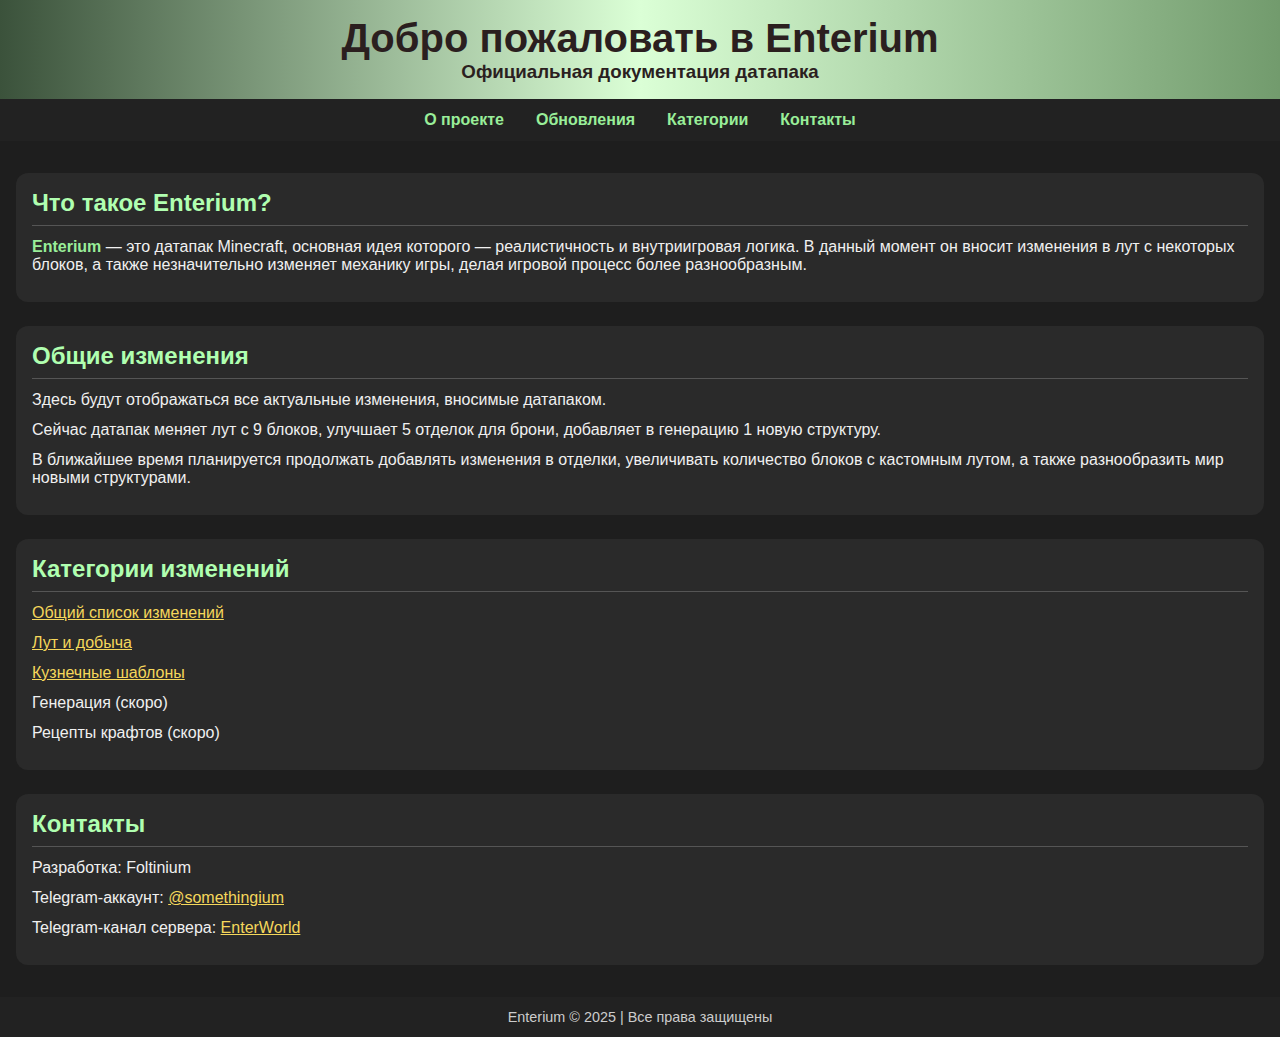
<file: index.html>
<!DOCTYPE html>
<html lang="ru">

<head>
    <meta charset="UTF-8">
    <meta name="viewport" content="width=device-width; initial-scale=1">
    <meta name="description" content="Официальная документация датапака Enterium">
    <link rel="stylesheet" href="main.css">
    <link rel="icon" href="favicon.png" type="image/png">
    <title>Enterium</title>
</head>

<body>
    <header>
        <h1>Добро пожаловать в Enterium</h1>
        <h3>Официальная документация датапака</h3>
    </header>

    <nav>
        <ul>
            <li><a href="#about">О проекте</a></li>
            <li><a href="#changelog">Обновления</a></li>
            <li><a href="#categories">Категории</a></li>
            <li><a href="#contacts">Контакты</a></li>
        </ul>
    </nav>

    <main>
        <section id="about">
            <h2>Что такое Enterium?</h2>
            <p>
                <strong>Enterium</strong> — это датапак Minecraft, основная идея которого — реалистичность и
                внутриигровая логика.
                В данный момент он вносит изменения в лут с некоторых блоков, а также незначительно изменяет
                механику игры, делая игровой процесс более разнообразным.
            </p>
        </section>

        <section id="changelog">
            <h2>Общие изменения</h2>
            <p>Здесь будут отображаться все актуальные изменения, вносимые датапаком.</p>
            <p>Сейчас датапак меняет лут с 9 блоков, улучшает 5 отделок для брони, добавляет в генерацию 1 новую
                структуру.</p>
            <p>В ближайшее время планируется продолжать добавлять изменения в отделки, увеличивать количество блоков
                с кастомным лутом, а также разнообразить мир новыми структурами.</p>
        </section>

        <section id="categories">
            <h2>Категории изменений</h2>
            <ul>
                <li><a href="changelog/changelog.html">Общий список изменений</a></li>
                <li><a href="loot_table/loot.html">Лут и добыча</a></li>
                <li><a href="trims/trims.html">Кузнечные шаблоны</a></li>
                <li>Генерация (скоро)</li>
                <li>Рецепты крафтов (скоро)</li>
            </ul>
        </section>

        <section id="contacts">
            <h2>Контакты</h2>
            <ul>
                <li>Разработка: Foltinium</li>
                <li>Telegram-аккаунт: <a href="https://t.me/somethingium" target="_blank"
                        rel="noopener noreferrer">@somethingium</a></li>
                <li>Telegram-канал сервера: <a href="https://t.me/EnterWorldProject" target="_blank"
                        rel="noopener noreferrer">EnterWorld</a></li>
            </ul>
        </section>
    </main>

    <footer>
        <p>Enterium © 2025 | Все права защищены</p>
    </footer>
</body>

</html>
</file>
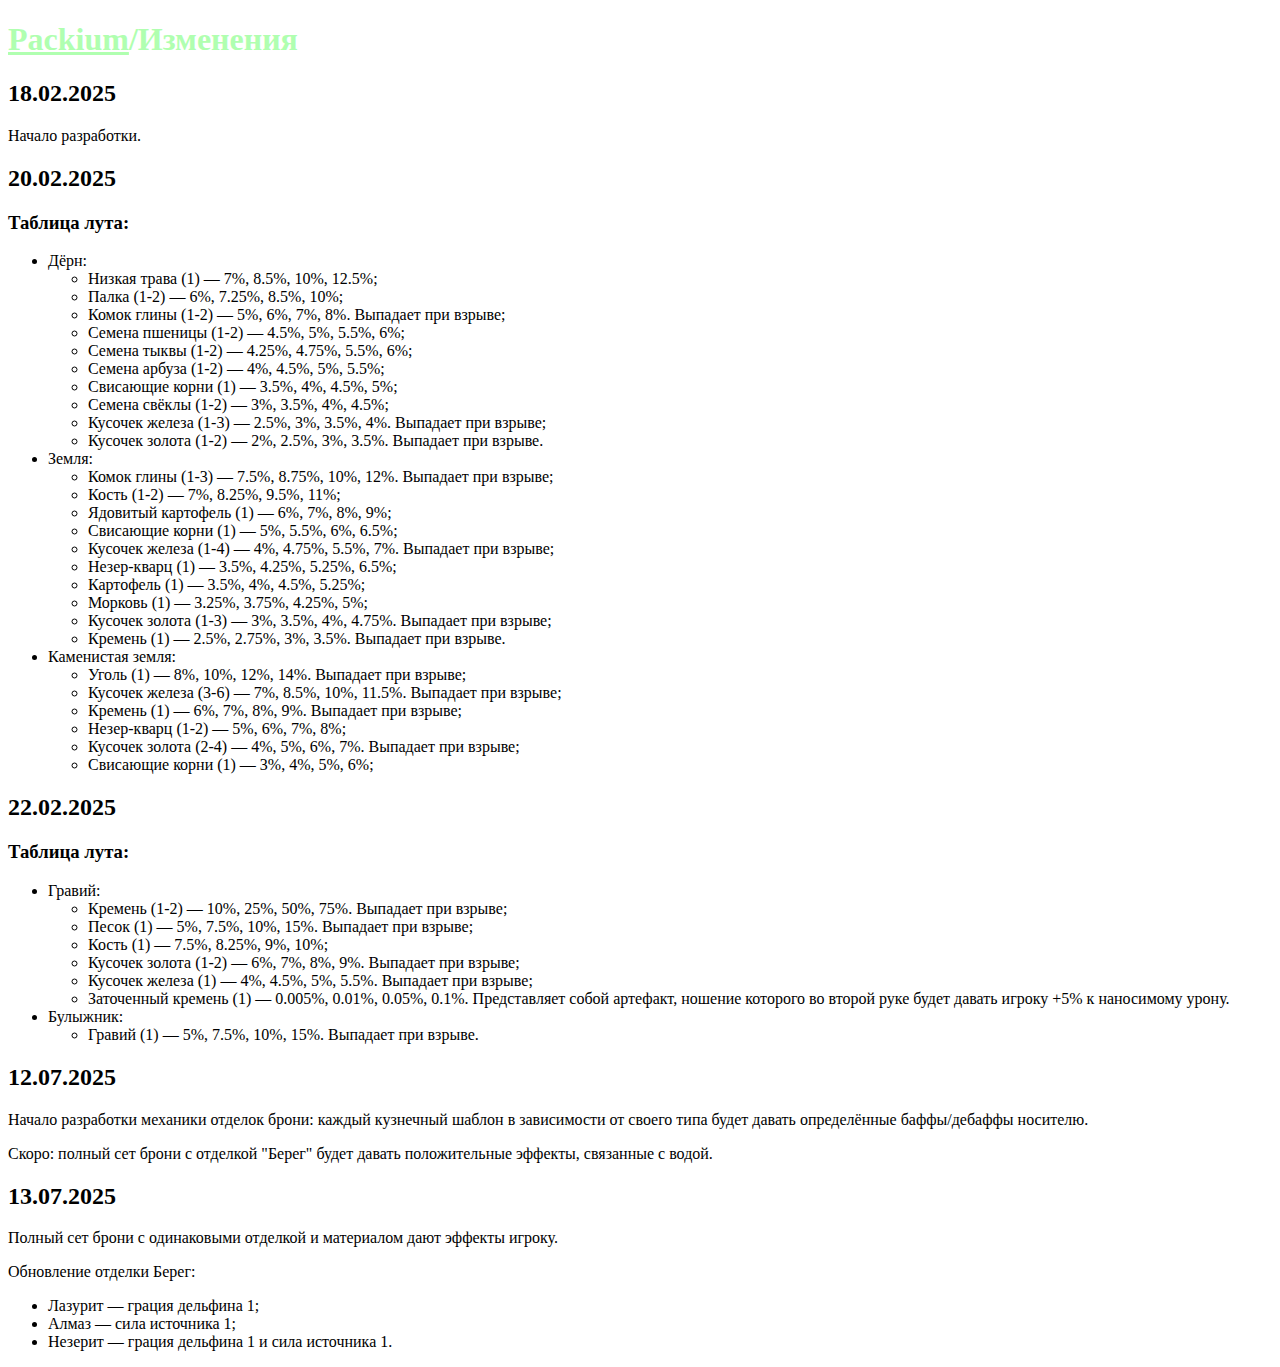
<file: changelog/index.html>
<!DOCTYPE html>
<html lang="ru">

<head>
    <meta charset="UTF-8">
    <link rel="stylesheet" href="style.css">
    <meta name="viewport" content="width=device-width; initial-scale=1">
    <title>Packium</title>
</head>

<body>
    <header>
        <h1><a href="../index.html">Packium</a>/<span id="logo">Изменения</span></h1>
    </header>
    <main>
        <!-- <div id="side" class="container">
            <div class="container">Test1</div>
            <div class="container">Test2</div>
        </div> -->
        <div id="main" class="container">
            <div class="container">
                <h2 class="date">18.02.2025</h2>
                <p>Начало разработки.</p>
            </div>
            <div class="container">
                <h2 class="date">20.02.2025</h2>
                <div class="data">
                    <h3>Таблица лута:</h3>
                    <ul>
                        <li class="obj">Дёрн:</li>
                        <ul>
                            <li>Низкая трава (1) — 7%, 8.5%, 10%, 12.5%;</li>
                            <li>Палка (1-2) — 6%, 7.25%, 8.5%, 10%;</li>
                            <li>Комок глины (1-2) — 5%, 6%, 7%, 8%. Выпадает при взрыве;</li>
                            <li>Семена пшеницы (1-2) — 4.5%, 5%, 5.5%, 6%;</li>
                            <li>Семена тыквы (1-2) — 4.25%, 4.75%, 5.5%, 6%;</li>
                            <li>Семена арбуза (1-2) — 4%, 4.5%, 5%, 5.5%;</li>
                            <li>Свисающие корни (1) — 3.5%, 4%, 4.5%, 5%;</li>
                            <li>Семена свёклы (1-2) — 3%, 3.5%, 4%, 4.5%;</li>
                            <li>Кусочек железа (1-3) — 2.5%, 3%, 3.5%, 4%. Выпадает при взрыве;</li>
                            <li>Кусочек золота (1-2) — 2%, 2.5%, 3%, 3.5%. Выпадает при взрыве.</li>
                        </ul>
                        <li class="obj">Земля:</li>
                        <ul>
                            <li>Комок глины (1-3) — 7.5%, 8.75%, 10%, 12%. Выпадает при взрыве;</li>
                            <li>Кость (1-2) — 7%, 8.25%, 9.5%, 11%;</li>
                            <li>Ядовитый картофель (1) — 6%, 7%, 8%, 9%;</li>
                            <li>Свисающие корни (1) — 5%, 5.5%, 6%, 6.5%;</li>
                            <li>Кусочек железа (1-4) — 4%, 4.75%, 5.5%, 7%. Выпадает при взрыве;</li>
                            <li>Незер-кварц (1) — 3.5%, 4.25%, 5.25%, 6.5%;</li>
                            <li>Картофель (1) — 3.5%, 4%, 4.5%, 5.25%;</li>
                            <li>Морковь (1) — 3.25%, 3.75%, 4.25%, 5%;</li>
                            <li>Кусочек золота (1-3) — 3%, 3.5%, 4%, 4.75%. Выпадает при взрыве;</li>
                            <li>Кремень (1) — 2.5%, 2.75%, 3%, 3.5%. Выпадает при взрыве.</li>
                        </ul>
                        <li class="obj">Каменистая земля:</li>
                        <ul>
                            <li>Уголь (1) — 8%, 10%, 12%, 14%. Выпадает при взрыве;</li>
                            <li>Кусочек железа (3-6) — 7%, 8.5%, 10%, 11.5%. Выпадает при взрыве;</li>
                            <li>Кремень (1) — 6%, 7%, 8%, 9%. Выпадает при взрыве;</li>
                            <li>Незер-кварц (1-2) — 5%, 6%, 7%, 8%;</li>
                            <li>Кусочек золота (2-4) — 4%, 5%, 6%, 7%. Выпадает при взрыве;</li>
                            <li>Свисающие корни (1) — 3%, 4%, 5%, 6%;</li>
                        </ul>
                    </ul>
                </div>
            </div>
            <div class="container">
                <h2 class="date">22.02.2025</h2>
                <div class="data">
                    <h3>Таблица лута:</h3>
                    <ul>
                        <li class="obj">Гравий:</li>
                        <ul>
                            <li>Кремень (1-2) — 10%, 25%, 50%, 75%. Выпадает при взрыве;</li>
                            <li>Песок (1) — 5%, 7.5%, 10%, 15%. Выпадает при взрыве;</li>
                            <li>Кость (1) — 7.5%, 8.25%, 9%, 10%;</li>
                            <li>Кусочек золота (1-2) — 6%, 7%, 8%, 9%. Выпадает при взрыве;</li>
                            <li>Кусочек железа (1) — 4%, 4.5%, 5%, 5.5%. Выпадает при взрыве;</li>
                            <li>Заточенный кремень (1) — 0.005%, 0.01%, 0.05%, 0.1%. Представляет собой артефакт,
                                ношение которого во второй руке будет давать игроку +5% к наносимому урону.</li>
                        </ul>
                        <li class="obj">Булыжник:</li>
                        <ul>
                            <li>Гравий (1) — 5%, 7.5%, 10%, 15%. Выпадает при взрыве.</li>
                        </ul>
                    </ul>
                </div>
            </div>
            <div class="container">
                <h2 class="date">12.07.2025</h2>
                <div class="data">
                    <p>Начало разработки механики отделок брони: каждый кузнечный шаблон в зависимости от своего типа
                        будет
                        давать определённые баффы/дебаффы носителю.</p>
                    <p>Скоро: полный сет брони с отделкой "Берег" будет давать положительные эффекты, связанные с водой.
                    </p>
                </div>
            </div>
            <div class="container">
                <h2 class="date">13.07.2025</h2>
                <div class="data">
                    <p>Полный сет брони с одинаковыми отделкой и материалом дают эффекты игроку.</p>
                    <p>Обновление отделки <span class="trim">Берег</span>:</p>
                    <ul>
                        <li><span class="lapis">Лазурит</span> — грация дельфина 1;</li>
                        <li><span class="diamond">Алмаз</span> — сила источника 1;</li>
                        <li><span class="netherite">Незерит</span> — грация дельфина 1 и сила источника 1.</li>
                    </ul>
                </div>
            </div>
        </div>
    </main>
</body>

</html>
</file>
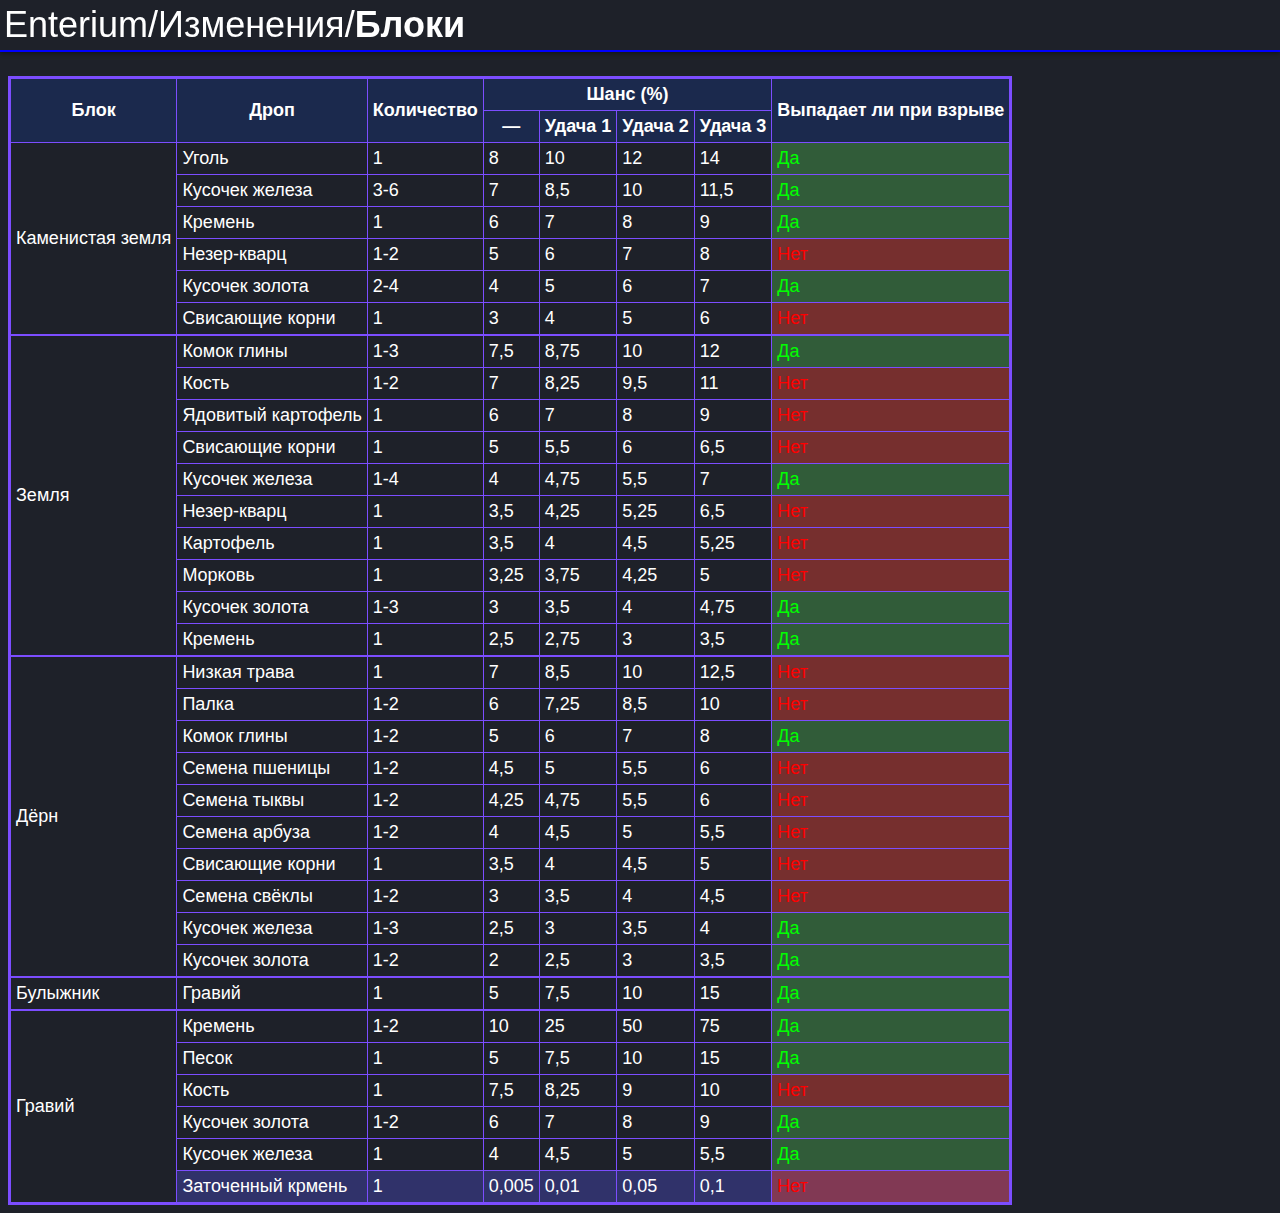
<file: changelog/loot_table/blocks/index.html>
<!DOCTYPE html>
<html lang="ru">

<head>
    <meta charset="UTF-8">
    <link rel="stylesheet" href="style.css">
    <script src="main.js" defer></script>
    <meta name="viewport" content="width=device-width, initial-scale=1">
    <title>Enterium</title>
</head>

<body>
    <header>
        <h1><a href="../../../index.html">Enterium</a>/<a href="../../index.html">Изменения</a>/<span
                id="logo">Блоки</span></h1>
    </header>
    <main>
        <table>
            <thead>
                <tr>
                    <th rowspan="2">Блок</th>
                    <th rowspan="2">Дроп</th>
                    <th rowspan="2">Количество</th>
                    <th colspan="4">Шанс (%)</th>
                    <th rowspan="2">Выпадает ли при взрыве</th>
                </tr>
                <tr id="head">
                    <th>—</th>
                    <th>Удача 1</th>
                    <th>Удача 2</th>
                    <th>Удача 3</th>
                </tr>
            </thead>
            <tbody>
                <tr>
                    <td rowspan="6">Каменистая земля</td>
                    <td>Уголь</td>
                    <td>1</td>
                    <td>8</td>
                    <td>10</td>
                    <td>12</td>
                    <td>14</td>
                    <td>Да</td>
                </tr>
                <tr>
                    <td>Кусочек железа</td>
                    <td>3-6</td>
                    <td>7</td>
                    <td>8,5</td>
                    <td>10</td>
                    <td>11,5</td>
                    <td>Да</td>
                </tr>
                <tr>
                    <td>Кремень</td>
                    <td>1</td>
                    <td>6</td>
                    <td>7</td>
                    <td>8</td>
                    <td>9</td>
                    <td>Да</td>
                </tr>
                <tr>
                    <td>Незер-кварц</td>
                    <td>1-2</td>
                    <td>5</td>
                    <td>6</td>
                    <td>7</td>
                    <td>8</td>
                    <td>Нет</td>
                </tr>
                <tr>
                    <td>Кусочек золота</td>
                    <td>2-4</td>
                    <td>4</td>
                    <td>5</td>
                    <td>6</td>
                    <td>7</td>
                    <td>Да</td>
                </tr>
                <tr>
                    <td>Свисающие корни</td>
                    <td>1</td>
                    <td>3</td>
                    <td>4</td>
                    <td>5</td>
                    <td>6</td>
                    <td>Нет</td>
                </tr>
            </tbody>
            <tbody>
                <tr>
                    <td rowspan="10">Земля</td>
                    <td>Комок глины</td>
                    <td>1-3</td>
                    <td>7,5</td>
                    <td>8,75</td>
                    <td>10</td>
                    <td>12</td>
                    <td>Да</td>
                </tr>
                <tr>
                    <td>Кость</td>
                    <td>1-2</td>
                    <td>7</td>
                    <td>8,25</td>
                    <td>9,5</td>
                    <td>11</td>
                    <td>Нет</td>
                </tr>
                <tr>
                    <td>Ядовитый картофель</td>
                    <td>1</td>
                    <td>6</td>
                    <td>7</td>
                    <td>8</td>
                    <td>9</td>
                    <td>Нет</td>
                </tr>
                <tr>
                    <td>Свисающие корни</td>
                    <td>1</td>
                    <td>5</td>
                    <td>5,5</td>
                    <td>6</td>
                    <td>6,5</td>
                    <td>Нет</td>
                </tr>
                <tr>
                    <td>Кусочек железа</td>
                    <td>1-4</td>
                    <td>4</td>
                    <td>4,75</td>
                    <td>5,5</td>
                    <td>7</td>
                    <td>Да</td>
                </tr>
                <tr>
                    <td>Незер-кварц</td>
                    <td>1</td>
                    <td>3,5</td>
                    <td>4,25</td>
                    <td>5,25</td>
                    <td>6,5</td>
                    <td>Нет</td>
                </tr>
                <tr>
                    <td>Картофель</td>
                    <td>1</td>
                    <td>3,5</td>
                    <td>4</td>
                    <td>4,5</td>
                    <td>5,25</td>
                    <td>Нет</td>
                </tr>
                <tr>
                    <td>Морковь</td>
                    <td>1</td>
                    <td>3,25</td>
                    <td>3,75</td>
                    <td>4,25</td>
                    <td>5</td>
                    <td>Нет</td>
                </tr>
                <tr>
                    <td>Кусочек золота</td>
                    <td>1-3</td>
                    <td>3</td>
                    <td>3,5</td>
                    <td>4</td>
                    <td>4,75</td>
                    <td>Да</td>
                </tr>
                <tr>
                    <td>Кремень</td>
                    <td>1</td>
                    <td>2,5</td>
                    <td>2,75</td>
                    <td>3</td>
                    <td>3,5</td>
                    <td>Да</td>
                </tr>
            </tbody>
            <tbody>
                <tr>
                    <td rowspan="10">Дёрн</td>
                    <td>Низкая трава</td>
                    <td>1</td>
                    <td>7</td>
                    <td>8,5</td>
                    <td>10</td>
                    <td>12,5</td>
                    <td>Нет</td>
                </tr>
                <tr>
                    <td>Палка</td>
                    <td>1-2</td>
                    <td>6</td>
                    <td>7,25</td>
                    <td>8,5</td>
                    <td>10</td>
                    <td>Нет</td>
                </tr>
                <tr>
                    <td>Комок глины</td>
                    <td>1-2</td>
                    <td>5</td>
                    <td>6</td>
                    <td>7</td>
                    <td>8</td>
                    <td>Да</td>
                </tr>
                <tr>
                    <td>Семена пшеницы</td>
                    <td>1-2</td>
                    <td>4,5</td>
                    <td>5</td>
                    <td>5,5</td>
                    <td>6</td>
                    <td>Нет</td>
                </tr>
                <tr>
                    <td>Семена тыквы</td>
                    <td>1-2</td>
                    <td>4,25</td>
                    <td>4,75</td>
                    <td>5,5</td>
                    <td>6</td>
                    <td>Нет</td>
                </tr>
                <tr>
                    <td>Семена арбуза</td>
                    <td>1-2</td>
                    <td>4</td>
                    <td>4,5</td>
                    <td>5</td>
                    <td>5,5</td>
                    <td>Нет</td>
                </tr>
                <tr>
                    <td>Свисающие корни</td>
                    <td>1</td>
                    <td>3,5</td>
                    <td>4</td>
                    <td>4,5</td>
                    <td>5</td>
                    <td>Нет</td>
                </tr>
                <tr>
                    <td>Семена свёклы</td>
                    <td>1-2</td>
                    <td>3</td>
                    <td>3,5</td>
                    <td>4</td>
                    <td>4,5</td>
                    <td>Нет</td>
                </tr>
                <tr>
                    <td>Кусочек железа</td>
                    <td>1-3</td>
                    <td>2,5</td>
                    <td>3</td>
                    <td>3,5</td>
                    <td>4</td>
                    <td>Да</td>
                </tr>
                <tr>
                    <td>Кусочек золота</td>
                    <td>1-2</td>
                    <td>2</td>
                    <td>2,5</td>
                    <td>3</td>
                    <td>3,5</td>
                    <td>Да</td>
                </tr>
            </tbody>
            <tbody>
                <tr>
                    <td>Булыжник</td>
                    <td>Гравий</td>
                    <td>1</td>
                    <td>5</td>
                    <td>7,5</td>
                    <td>10</td>
                    <td>15</td>
                    <td>Да</td>
                </tr>
            </tbody>
            <tbody>
                <tr>
                    <td rowspan="6">Гравий</td>
                    <td>Кремень</td>
                    <td>1-2</td>
                    <td>10</td>
                    <td>25</td>
                    <td>50</td>
                    <td>75</td>
                    <td>Да</td>
                </tr>
                <tr>
                    <td>Песок</td>
                    <td>1</td>
                    <td>5</td>
                    <td>7,5</td>
                    <td>10</td>
                    <td>15</td>
                    <td>Да</td>
                </tr>
                <tr>
                    <td>Кость</td>
                    <td>1</td>
                    <td>7,5</td>
                    <td>8,25</td>
                    <td>9</td>
                    <td>10</td>
                    <td>Нет</td>
                </tr>
                <tr>
                    <td>Кусочек золота</td>
                    <td>1-2</td>
                    <td>6</td>
                    <td>7</td>
                    <td>8</td>
                    <td>9</td>
                    <td>Да</td>
                </tr>
                <tr>
                    <td>Кусочек железа</td>
                    <td>1</td>
                    <td>4</td>
                    <td>4,5</td>
                    <td>5</td>
                    <td>5,5</td>
                    <td>Да</td>
                </tr>
                <tr class="artifact">
                    <td>Заточенный крмень</td>
                    <td>1</td>
                    <td>0,005</td>
                    <td>0,01</td>
                    <td>0,05</td>
                    <td>0,1</td>
                    <td>Нет</td>
                </tr>
            </tbody>
        </table>
    </main>
</body>

</html>
</file>
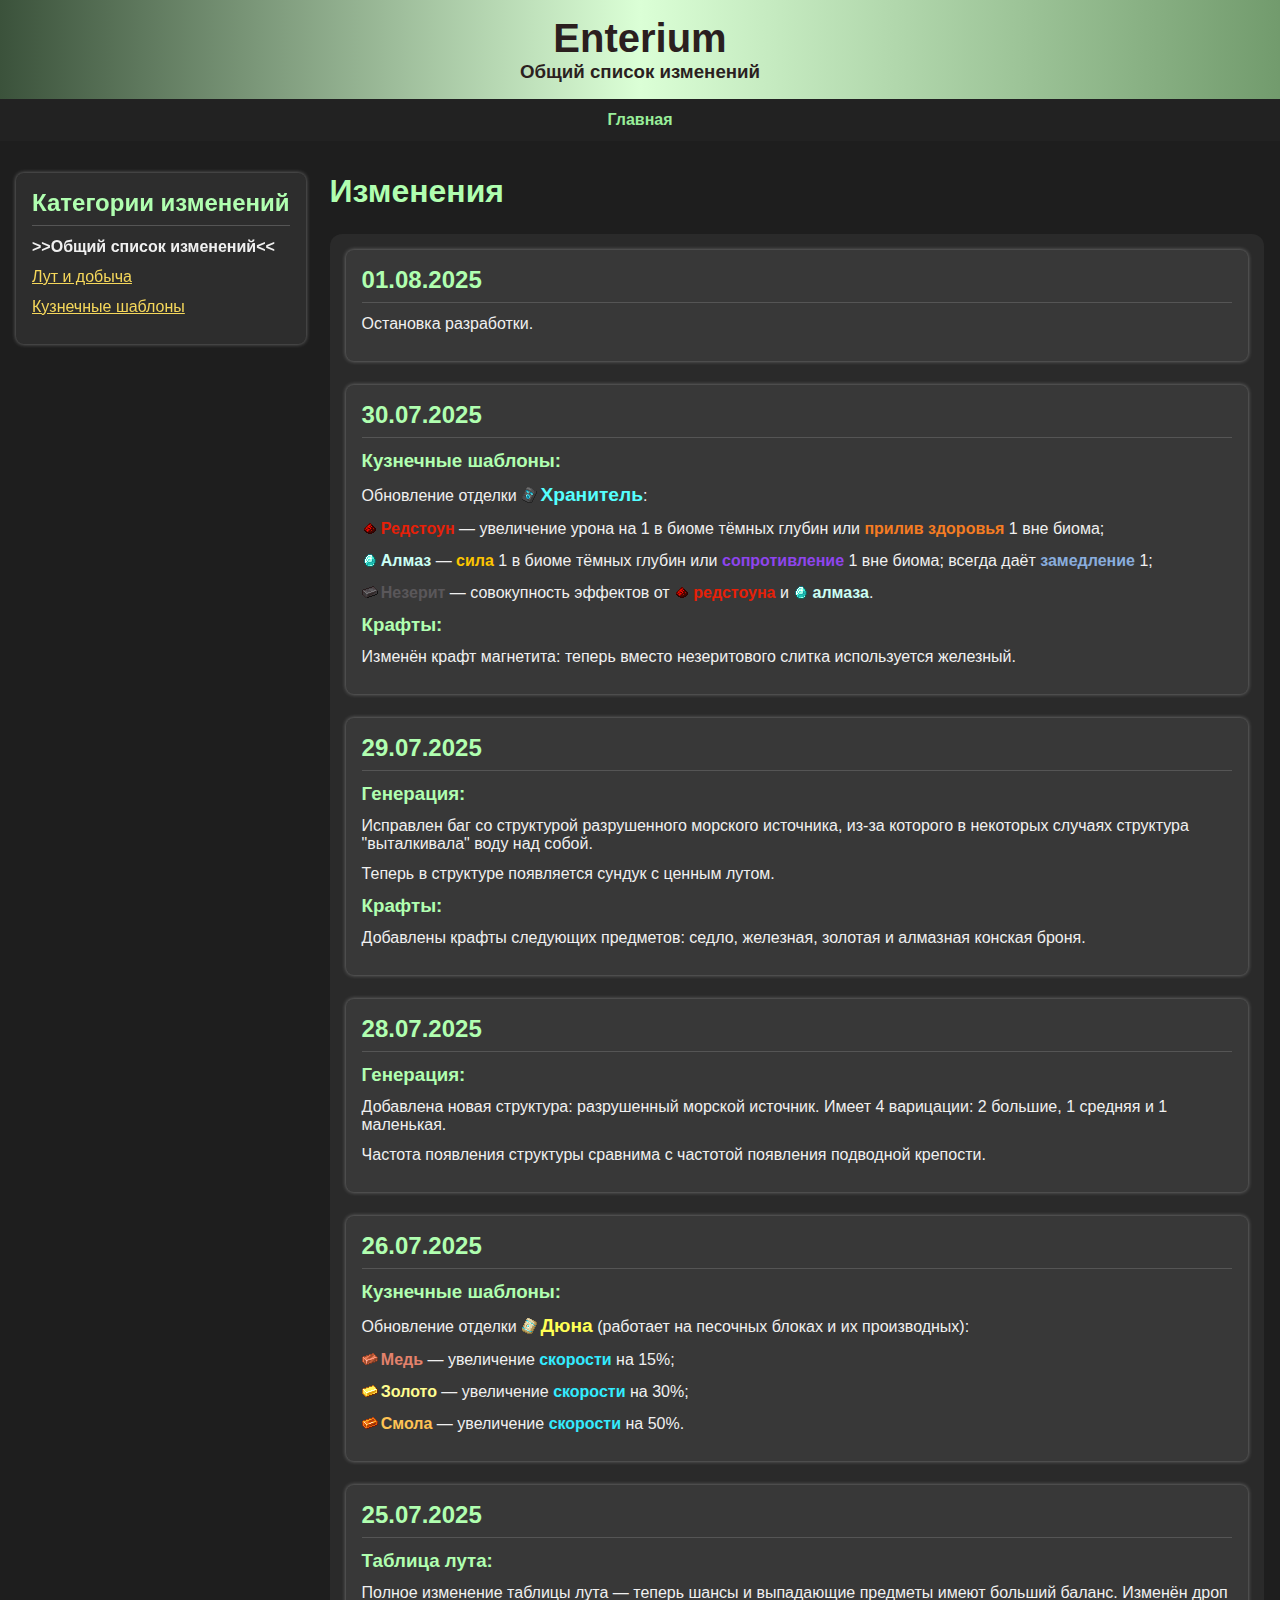
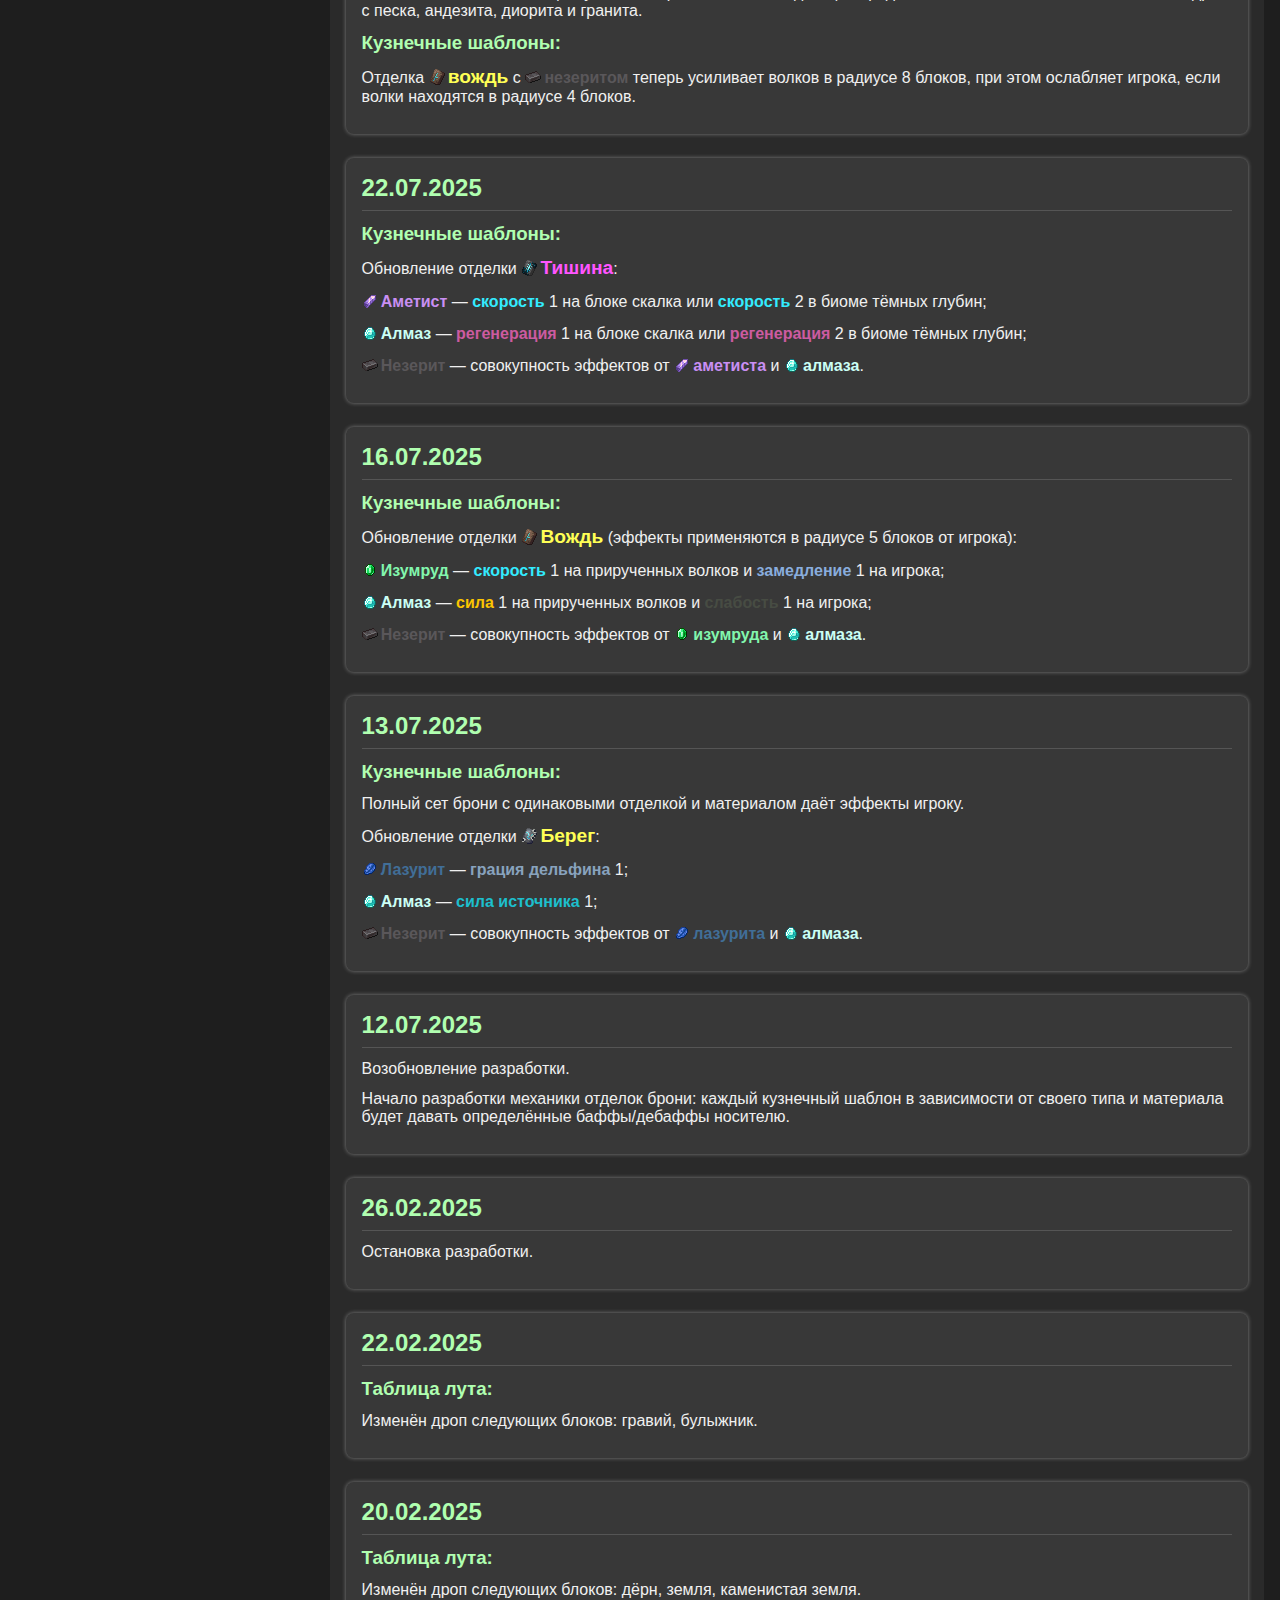
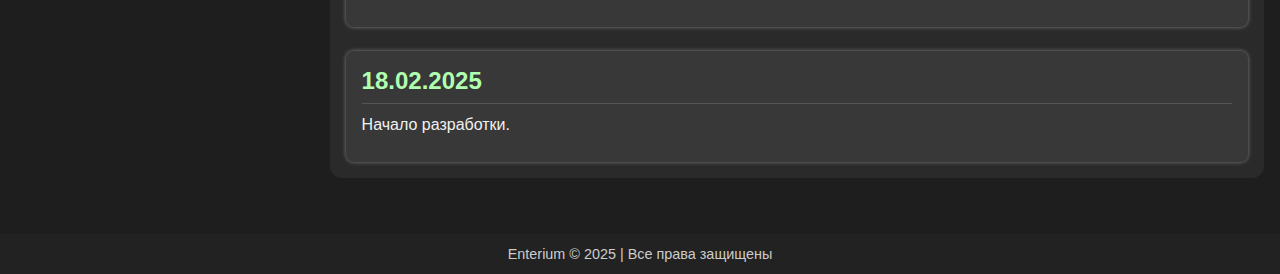
<file: changelog/changelog.html>
<!DOCTYPE html>
<html lang="ru">

<head>
    <meta charset="UTF-8">
    <meta name="viewport" content="width=device-width, initial-scale=1">
    <link rel="stylesheet" href="../main.css">
    <link rel="stylesheet" href="../text_format.css">
    <link rel="stylesheet" href="style.css">
    <link rel="icon" href="../favicon.png" type="image/png">
    <title>Enterium | Изменения</title>
</head>

<body>
    <header>
        <h2><a href="../index.html">Enterium</a></h2>
        <h3>Общий список изменений</h3>
    </header>

    <nav>
        <ul>
            <li><a href="../index.html">Главная</a></li>
        </ul>
    </nav>

    <main>
        <aside>
            <h2>Категории изменений</h2>
            <ul>
                <li><b>>>Общий список изменений<< </b>
                </li>
                <li><a href="../loot_table/loot.html">Лут и добыча</a></li>
                <li><a href="../trims/trims.html">Кузнечные шаблоны</a></li>
            </ul>
        </aside>
        <div class="content">
            <h1>Изменения</h1>

            <section class="container">
                <article>
                    <h2>01.08.2025</h2>
                    <div>
                        <p>Остановка разработки.</p>
                    </div>
                </article>

                <article>
                    <h2>30.07.2025</h2>
                    <div>
                        <h3>Кузнечные шаблоны:</h3>
                        <p>Обновление отделки <img src="../assets/items/ward_armor_trim_smithing_template.png" alt=""
                                class="item"><span class="trim rare">Хранитель</span>:</p>
                        <ul>
                            <li><img src="../assets/items/redstone.png" alt="" class="item"><span
                                    class="material redstone">Редстоун</span> — увеличение урона на 1 в биоме тёмных
                                глубин
                                или <span class="effect health_boost">прилив здоровья</span> 1 вне биома;</li>
                            <li><img src="../assets/items/diamond.png" alt="" class="item"><span
                                    class="material diamond">Алмаз</span> — <span class="effect strength">сила</span> 1
                                в
                                биоме тёмных глубин или
                                <span class="effect resistance">сопротивление</span> 1
                                вне биома; всегда даёт <span class="effect slowness">замедление</span> 1;
                            </li>
                            <li><img src="../assets/items/netherite_ingot.png" alt="" class="item"><span
                                    class="material netherite">Незерит</span> — совокупность эффектов от <img
                                    src="../assets/items/redstone.png" alt="" class="item"><span
                                    class="material redstone">редстоуна</span> и <img src="../assets/items/diamond.png"
                                    alt="" class="item"><span class="material diamond">алмаза</span>.</li>
                        </ul>
                        <h3>Крафты:</h3>
                        <p>Изменён крафт магнетита: теперь вместо незеритового слитка используется железный.</p>
                    </div>
                </article>

                <article>
                    <h2>29.07.2025</h2>
                    <div>
                        <h3>Генерация:</h3>
                        <p>Исправлен баг со структурой разрушенного морского источника, из-за которого в некоторых
                            случаях
                            структура "выталкивала" воду над собой.</p>
                        <p>Теперь в структуре появляется сундук с ценным лутом.</p>
                        <h3>Крафты:</h3>
                        <p>Добавлены крафты следующих предметов: седло, железная, золотая и алмазная конская броня.</p>
                    </div>
                </article>

                <article>
                    <h2>28.07.2025</h2>
                    <div>
                        <h3>Генерация:</h3>
                        <p>Добавлена новая структура: разрушенный морской источник. Имеет 4 варицации: 2 большие, 1
                            средняя
                            и 1 маленькая.</p>
                        <p>Частота появления структуры сравнима с частотой появления подводной крепости.</p>
                    </div>
                </article>

                <article>
                    <h2>26.07.2025</h2>
                    <div>
                        <h3>Кузнечные шаблоны:</h3>
                        <p>Обновление отделки <img src="../assets/items/dune_armor_trim_smithing_template.png" alt=""
                                class="item"><span class="trim uncommon">Дюна</span> (работает на
                            песочных блоках и их
                            производных):</p>
                        <ul>
                            <li><img src="../assets/items/copper_ingot.png" alt="" class="item"><span
                                    class="material copper">Медь</span> — увеличение <span
                                    class="effect speed">скорости</span> на 15%;</li>
                            <li><img src="../assets/items/gold_ingot.png" alt="" class="item"><span
                                    class="material gold">Золото</span> — увеличение <span
                                    class="effect speed">скорости</span> на 30%;</li>
                            <li><img src="../assets/items/resin_brick.png" alt="" class="item"><span
                                    class="material resin">Смола</span> — увеличение <span
                                    class="effect speed">скорости</span> на 50%.</li>
                        </ul>
                    </div>
                </article>

                <article>
                    <h2>25.07.2025</h2>
                    <div>
                        <h3>Таблица лута:</h3>
                        <p>Полное изменение таблицы лута — теперь шансы и выпадающие предметы имеют больший баланс.
                            Изменён
                            дроп с песка, андезита, диорита и гранита.</p>
                        <h3>Кузнечные шаблоны:</h3>
                        <p>Отделка <img src="../assets/items/host_armor_trim_smithing_template.png" alt=""
                                class="item"><span class="trim uncommon">вождь</span> с <img
                                src="../assets/items/netherite_ingot.png" alt="" class="item"><span
                                class="material netherite">незеритом</span> теперь усиливает волков в
                            радиусе 8
                            блоков, при этом ослабляет игрока, если волки находятся в радиусе 4 блоков.</p>
                    </div>
                </article>

                <article>
                    <h2>22.07.2025</h2>
                    <div>
                        <h3>Кузнечные шаблоны:</h3>
                        <p>Обновление отделки <img src="../assets/items/silence_armor_trim_smithing_template.png" alt=""
                                class="item"><span class="trim epic">Тишина</span>:</p>
                        <ul>
                            <li><img src="../assets/items/amethyst_shard.png" alt="" class="item"><span
                                    class="material amethyst">Аметист</span> — <span
                                    class="effect speed">скорость</span> 1
                                на блоке скалка или <span class="effect speed">скорость</span> 2 в биоме тёмных глубин;
                            </li>
                            <li><img src="../assets/items/diamond.png" alt="" class="item"><span
                                    class="material diamond">Алмаз</span> — <span
                                    class="effect regeneration">регенерация</span> 1 на блоке скалка или <span
                                    class="effect regeneration">регенерация</span> 2 в биоме тёмных глубин;</li>
                            <li><img src="../assets/items/netherite_ingot.png" alt="" class="item"><span
                                    class="material netherite">Незерит</span> — совокупность эффектов от <img
                                    src="../assets/items/amethyst_shard.png" alt="" class="item"><span
                                    class="material amethyst">аметиста</span> и <img src="../assets/items/diamond.png"
                                    alt="" class="item"><span class="material diamond">алмаза</span>.</li>
                        </ul>
                    </div>
                </article>

                <article>
                    <h2>16.07.2025</h2>
                    <div>
                        <h3>Кузнечные шаблоны:</h3>
                        <p>Обновление отделки <img src="../assets/items/host_armor_trim_smithing_template.png" alt=""
                                class="item"><span class="trim uncommon">Вождь</span> (эффекты
                            применяются в радиусе 5
                            блоков от игрока):</p>
                        <ul>
                            <li><img src="../assets/items/emerald.png" alt="" class="item"><span
                                    class="material emerald">Изумруд</span> — <span class="effect speed">скорость</span>
                                1
                                на прирученных волков и <span class="effect slowness">замедление</span> 1 на игрока;
                            </li>
                            <li><img src="../assets/items/diamond.png" alt="" class="item"><span
                                    class="material diamond">Алмаз</span> — <span class="effect strength">сила</span> 1
                                на
                                прирученных волков и <span class="effect weakness">слабость</span> 1 на игрока;</li>
                            <li><img src="../assets/items/netherite_ingot.png" alt="" class="item"><span
                                    class="material netherite">Незерит</span> — совокупность эффектов от <img
                                    src="../assets/items/emerald.png" alt="" class="item"><span
                                    class="material emerald">изумруда</span> и <img src="../assets/items/diamond.png"
                                    alt="" class="item"><span class="material diamond">алмаза</span>.</li>
                        </ul>
                    </div>
                </article>

                <article>
                    <h2>13.07.2025</h2>
                    <div>
                        <h3>Кузнечные шаблоны:</h3>
                        <p>Полный сет брони с одинаковыми отделкой и материалом даёт эффекты игроку.</p>
                        <p>Обновление отделки <img src="../assets/items/coast_armor_trim_smithing_template.png" alt=""
                                class="item"><span class="trim uncommon">Берег</span>:</p>
                        <ul>
                            <li><img src="../assets/items/lapis_lazuli.png" alt="" class="item"><span
                                    class="material lapis">Лазурит</span> — <span class="effect dolphins_grace">грация
                                    дельфина</span> 1;</li>
                            <li><img src="../assets/items/diamond.png" alt="" class="item"><span
                                    class="material diamond">Алмаз</span> — <span class="effect conduit_power">сила
                                    источника</span> 1;</li>
                            <li><img src="../assets/items/netherite_ingot.png" alt="" class="item"><span
                                    class="material netherite">Незерит</span> — совокупность эффектов от <img
                                    src="../assets/items/lapis_lazuli.png" alt="" class="item"><span
                                    class="material lapis">лазурита</span> и <img src="../assets/items/diamond.png"
                                    alt="" class="item"><span class="material diamond">алмаза</span>.</li>
                        </ul>
                    </div>
                </article>

                <article>
                    <h2>12.07.2025</h2>
                    <div>
                        <p>Возобновление разработки.</p>
                        <p>Начало разработки механики отделок брони: каждый кузнечный шаблон в зависимости от своего
                            типа и
                            материала будет давать определённые баффы/дебаффы носителю.</p>
                    </div>
                </article>

                <article>
                    <h2>26.02.2025</h2>
                    <div>
                        <p>Остановка разработки.</p>
                    </div>
                </article>

                <article>
                    <h2>22.02.2025</h2>
                    <div>
                        <h3>Таблица лута:</h3>
                        <p>Изменён дроп следующих блоков: гравий, булыжник.</p>
                    </div>
                </article>

                <article>
                    <h2>20.02.2025</h2>
                    <div>
                        <h3>Таблица лута:</h3>
                        <p>Изменён дроп следующих блоков: дёрн, земля, каменистая земля.</p>
                    </div>
                </article>

                <article>
                    <h2>18.02.2025</h2>
                    <div>
                        <p>Начало разработки.</p>
                    </div>
                </article>
            </section>
        </div>

    </main>

    <footer>
        <p>Enterium © 2025 | Все права защищены</p>
    </footer>
</body>

</html>
</file>
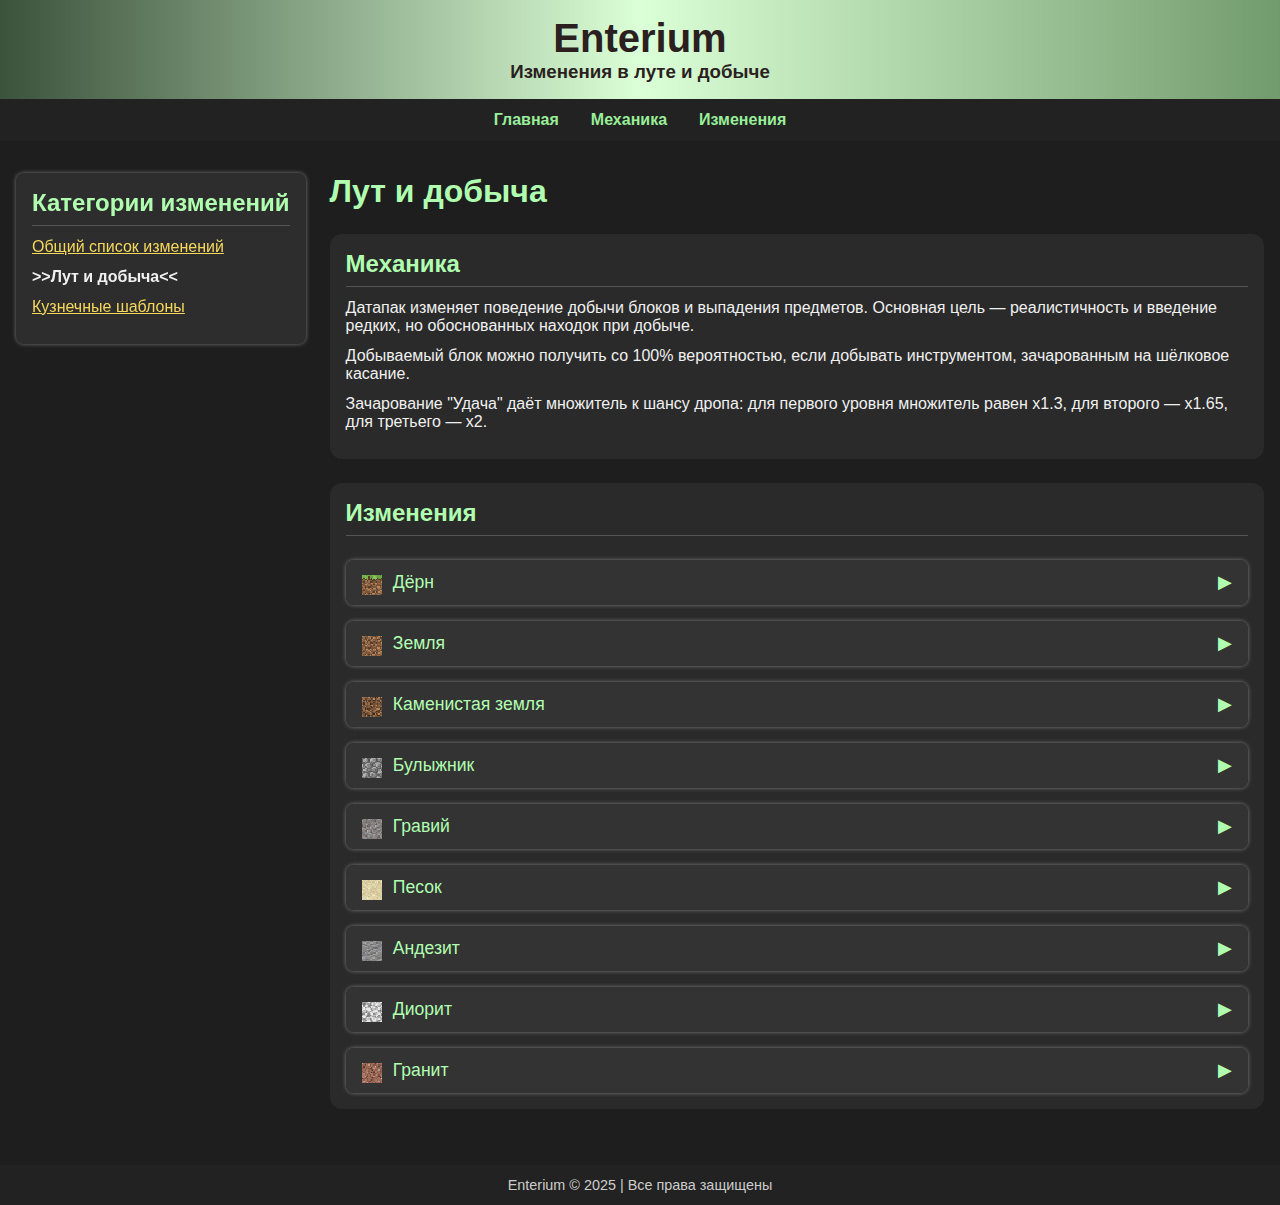
<file: loot_table/loot.html>
<!DOCTYPE html>
<html lang="ru">

<head>
    <meta charset="UTF-8">
    <meta name="viewport" content="width=device-width, initial-scale=1">
    <link rel="stylesheet" href="../main.css">
    <link rel="stylesheet" href="style.css">
    <script src="main.js" defer></script>
    <link rel="icon" href="../favicon.png" type="image/png">
    <title>Enterium | Лут и добыча</title>
</head>

<body>
    <header>
        <h2><a href="../index.html">Enterium</a></h2>
        <h3>Изменения в луте и добыче</h3>
    </header>

    <nav>
        <ul>
            <li><a href="../index.html">Главная</a></li>
            <li><a href="#mechanics">Механика</a></li>
            <li><a href="#changes">Изменения</a></li>
        </ul>
    </nav>

    <main>
        <aside>
            <h2>Категории изменений</h2>
            <ul>
                <li><a href="../changelog/changelog.html">Общий список изменений</a></li>
                <li><b>>>Лут и добыча<< </b>
                </li>
                <li><a href="../trims/trims.html">Кузнечные шаблоны</a></li>
            </ul>
        </aside>
        <div class="content">
            <h1>Лут и добыча</h1>

            <section id="mechanics">
                <h2>Механика</h2>
                <p>
                    Датапак изменяет поведение добычи блоков и выпадения предметов. Основная цель — реалистичность и
                    введение редких, но обоснованных находок при добыче.
                </p>
                <p>
                    Добываемый блок можно получить со 100% вероятностью, если добывать инструментом, зачарованным на
                    шёлковое касание.
                </p>
                <p>
                    Зачарование "Удача" даёт множитель к шансу дропа: для первого уровня множитель равен x1.3, для
                    второго —
                    x1.65, для третьего — x2.
                </p>
            </section>

            <section id="changes">
                <h2>Изменения</h2>

                <div id="loot-cards"></div>
            </section>
        </div>
    </main>

    <footer>
        <p>Enterium © 2025 | Все права защищены</p>
    </footer>
</body>

</html>
</file>
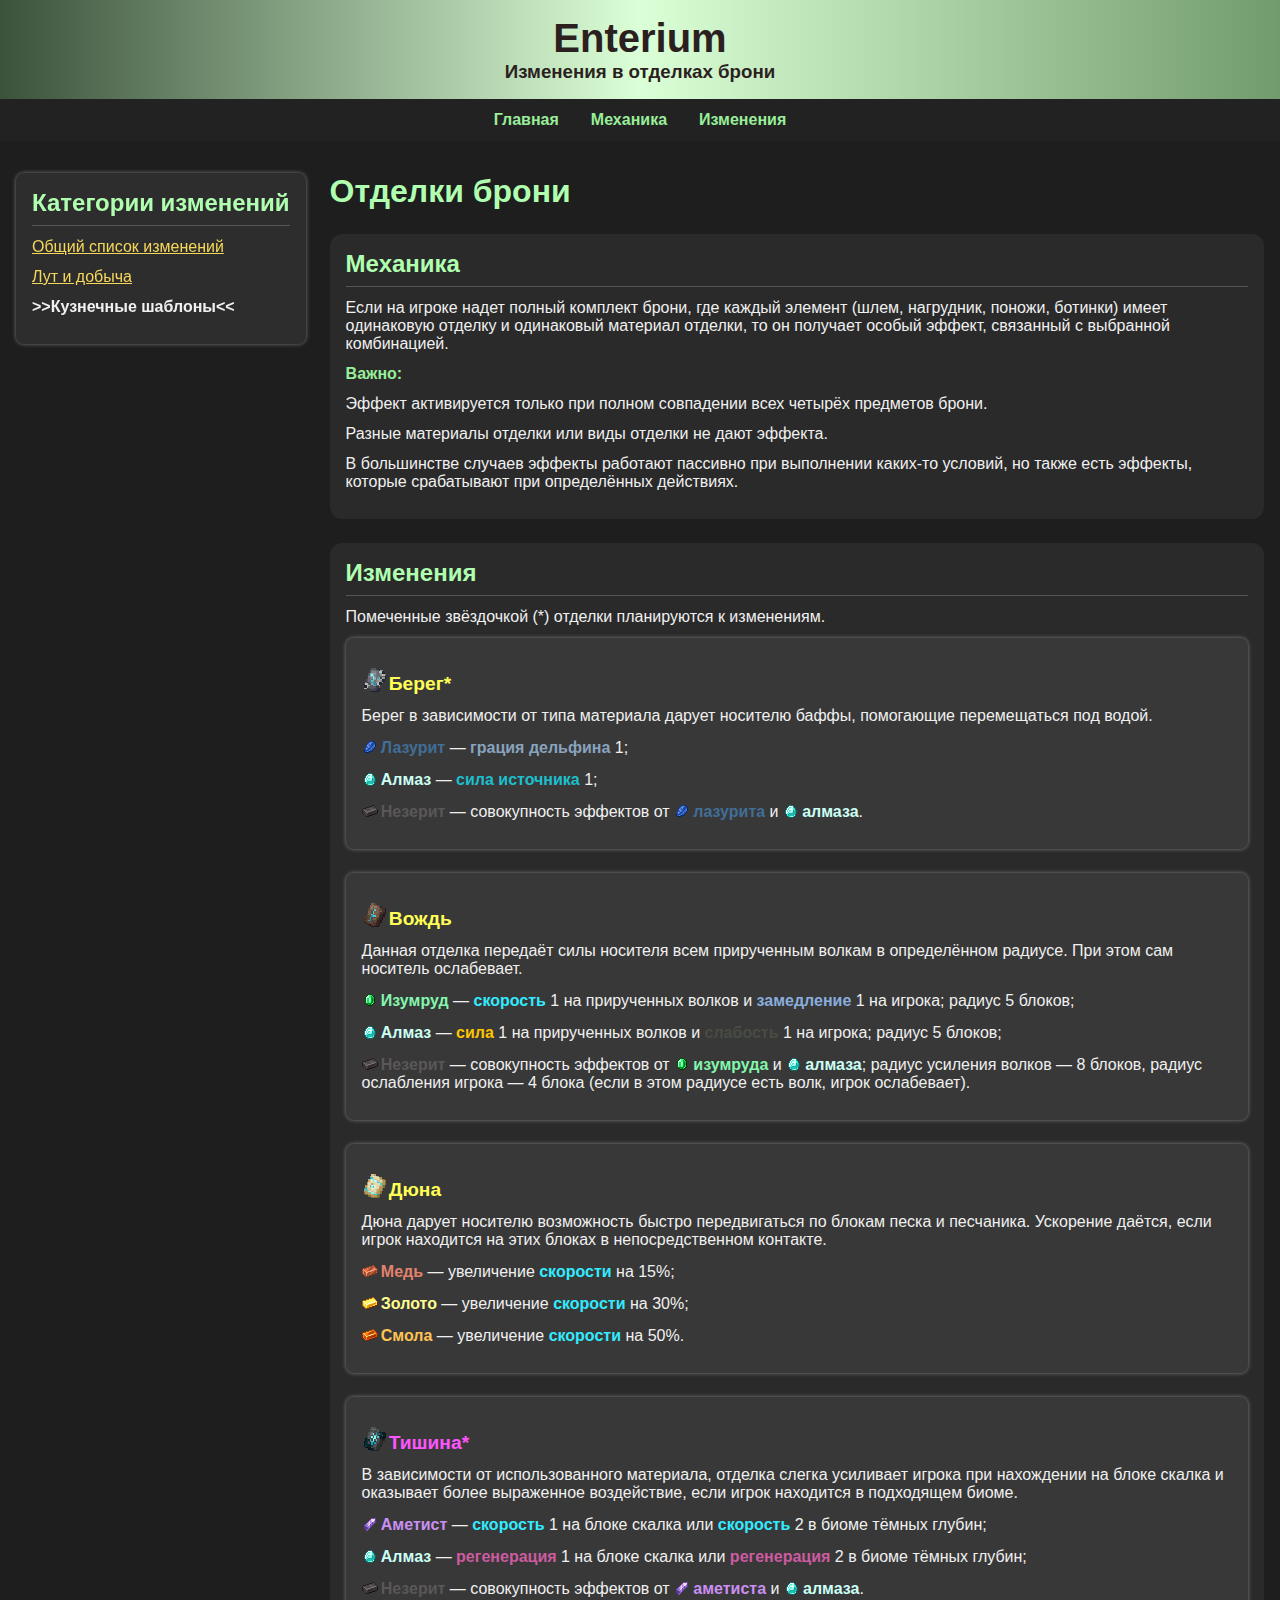
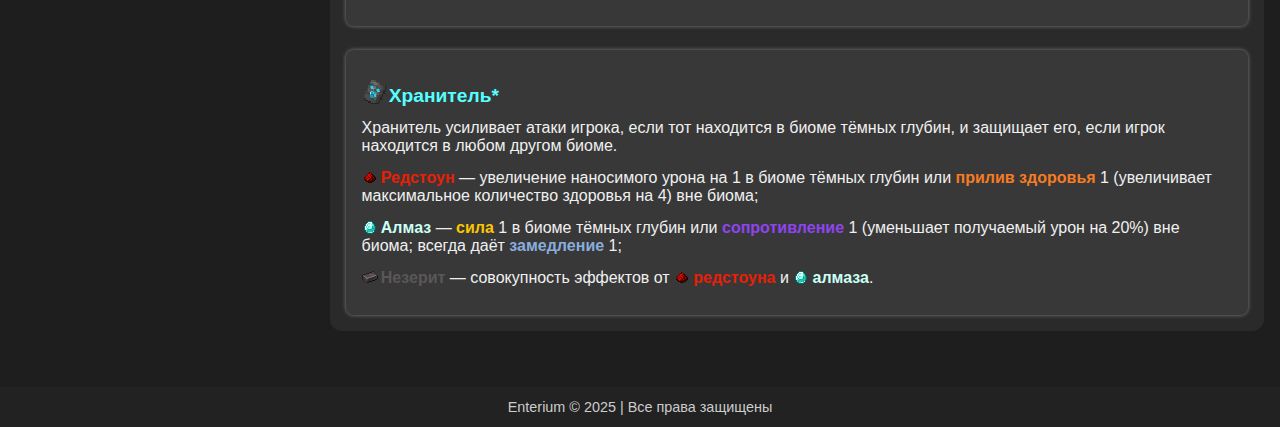
<file: trims/trims.html>
<!DOCTYPE html>
<html lang="ru">

<head>
    <meta charset="UTF-8">
    <meta name="viewport" content="width=device-width, initial-scale=1">
    <link rel="stylesheet" href="../main.css">
    <link rel="stylesheet" href="../text_format.css">
    <link rel="stylesheet" href="style.css">
    <link rel="icon" href="../favicon.png" type="image/png">
    <title>Enterium | Отделки</title>
</head>

<body>
    <header>
        <h2><a href="../index.html">Enterium</a></h2>
        <h3>Изменения в отделках брони</h3>
    </header>

    <nav>
        <ul>
            <li><a href="../index.html">Главная</a></li>
            <li><a href="#mechanics">Механика</a></li>
            <li><a href="#changes">Изменения</a></li>
        </ul>
    </nav>

    <main>
        <aside>
            <h2>Категории изменений</h2>
            <ul>
                <li><a href="../changelog/changelog.html">Общий список изменений</a></li>
                <li><a href="../loot_table/loot.html">Лут и добыча</a></li>
                <li><b>>>Кузнечные шаблоны<< </b>
                </li>
            </ul>
        </aside>
        <div class="content">
            <h1>Отделки брони</h1>

            <section id="mechanics">
                <h2>Механика</h2>
                <p>Если на игроке надет полный комплект брони, где каждый элемент (шлем, нагрудник, поножи, ботинки)
                    имеет
                    одинаковую отделку и одинаковый материал отделки, то он получает особый эффект,
                    связанный с выбранной комбинацией.</p>
                <strong>Важно:</strong>
                <ul>
                    <li>Эффект активируется только при полном совпадении всех четырёх предметов брони.</li>
                    <li>Разные материалы отделки или виды отделки не дают эффекта.</li>
                    <li>В большинстве случаев эффекты работают пассивно при выполнении каких-то условий, но также есть
                        эффекты, которые срабатывают при определённых действиях.</li>
                </ul>
            </section>

            <section id="changes">
                <h2>Изменения</h2>
                <p>Помеченные звёздочкой (*) отделки планируются к изменениям.</p>

                <div class="container">
                    <article>
                        <h3><img src="../assets/items/coast_armor_trim_smithing_template.png" alt=""
                                class="item head"><span class="trim uncommon">Берег*</span></h3>
                        <p>Берег в зависимости от типа материала дарует носителю баффы, помогающие перемещаться под
                            водой.
                        </p>
                        <ul>
                            <li><img src="../assets/items/lapis_lazuli.png" alt="" class="item"><span
                                    class="material lapis">Лазурит</span> — <span class="effect dolphins_grace">грация
                                    дельфина</span> 1;</li>
                            <li><img src="../assets/items/diamond.png" alt="" class="item"><span
                                    class="material diamond">Алмаз</span>
                                — <span class="effect conduit_power">сила
                                    источника</span> 1;</li>
                            <li><img src="../assets/items/netherite_ingot.png" alt="" class="item"><span
                                    class="material netherite">Незерит</span> — совокупность эффектов от <img
                                    src="../assets/items/lapis_lazuli.png" alt="" class="item"><span
                                    class="material lapis">лазурита</span> и <img src="../assets/items/diamond.png"
                                    alt="" class="item"><span class="material diamond">алмаза</span>.</li>
                        </ul>
                    </article>

                    <article>
                        <h3><img src="../assets/items/host_armor_trim_smithing_template.png" alt=""
                                class="item head"><span class="trim uncommon">Вождь</span></h3>
                        <p>Данная отделка передаёт силы носителя всем прирученным волкам в определённом радиусе. При
                            этом
                            сам носитель ослабевает.</p>
                        <ul>
                            <li><img src="../assets/items/emerald.png" alt="" class="item"><span
                                    class="material emerald">Изумруд</span> — <span class="effect speed">скорость</span>
                                1
                                на прирученных волков и <span class="effect slowness">замедление</span> 1 на игрока;
                                радиус
                                5
                                блоков;</li>
                            <li><img src="../assets/items/diamond.png" alt="" class="item"><span
                                    class="material diamond">Алмаз</span>
                                — <span class="effect strength">сила</span> 1 на
                                прирученных волков и <span class="effect weakness">слабость</span> 1 на игрока; радиус 5
                                блоков;
                            </li>
                            <li><img src="../assets/items/netherite_ingot.png" alt="" class="item"><span
                                    class="material netherite">Незерит</span> — совокупность эффектов от <img
                                    src="../assets/items/emerald.png" alt="" class="item"><span
                                    class="material emerald">изумруда</span> и <img src="../assets/items/diamond.png"
                                    alt="" class="item"><span class="material diamond">алмаза</span>; радиус усиления
                                волков — 8
                                блоков, радиус ослабления игрока — 4 блока (если в этом радиусе есть волк, игрок
                                ослабевает).
                            </li>
                        </ul>
                    </article>

                    <article>
                        <h3><img src="../assets/items/dune_armor_trim_smithing_template.png" alt=""
                                class="item head"><span class="trim uncommon">Дюна</span></h3>
                        <p>Дюна дарует носителю возможность быстро передвигаться по блокам песка и песчаника. Ускорение
                            даётся,
                            если игрок находится на этих блоках в непосредственном контакте.</p>
                        <ul>
                            <li><img src="../assets/items/copper_ingot.png" alt="" class="item"><span
                                    class="material copper">Медь</span> — увеличение <span
                                    class="effect speed">скорости</span>
                                на 15%;</li>
                            <li><img src="../assets/items/gold_ingot.png" alt="" class="item"><span
                                    class="material gold">Золото</span>
                                — увеличение <span class="effect speed">скорости</span> на 30%;</li>
                            <li><img src="../assets/items/resin_brick.png" alt="" class="item"><span
                                    class="material resin">Смола</span> — увеличение <span
                                    class="effect speed">скорости</span>
                                на 50%.</li>
                        </ul>
                    </article>

                    <article>
                        <h3><img src="../assets/items/silence_armor_trim_smithing_template.png" alt=""
                                class="item head"><span class="trim epic">Тишина*</span></h3>
                        <p>В зависимости от использованного материала, отделка слегка усиливает игрока при нахождении на
                            блоке скалка и оказывает более выраженное воздействие, если игрок находится в подходящем
                            биоме.
                        </p>
                        <ul>

                            <li><img src="../assets/items/amethyst_shard.png" alt="" class="item"><span
                                    class="material amethyst">Аметист</span> — <span
                                    class="effect speed">скорость</span> 1
                                на блоке скалка или <span class="effect speed">скорость</span> 2 в биоме тёмных глубин;
                            </li>
                            <li><img src="../assets/items/diamond.png" alt="" class="item"><span
                                    class="material diamond">Алмаз</span>
                                — <span class="effect regeneration">регенерация</span> 1 на блоке скалка или <span
                                    class="effect regeneration">регенерация</span> 2 в биоме тёмных глубин;</li>
                            <li><img src="../assets/items/netherite_ingot.png" alt="" class="item"><span
                                    class="material netherite">Незерит</span> — совокупность эффектов от <img
                                    src="../assets/items/amethyst_shard.png" alt="" class="item"><span
                                    class="material amethyst">аметиста</span> и <img src="../assets/items/diamond.png"
                                    alt="" class="item"><span class="material diamond">алмаза</span>.</li>
                        </ul>
                    </article>

                    <article>
                        <h3><img src="../assets/items/ward_armor_trim_smithing_template.png" alt=""
                                class="item head"><span class="trim rare">Хранитель*</span></h3>
                        <p>Хранитель усиливает атаки игрока, если тот находится в биоме тёмных глубин, и защищает его,
                            если
                            игрок находится в любом другом биоме.</p>
                        <ul>
                            <li><img src="../assets/items/redstone.png" alt="" class="item"><span
                                    class="material redstone">Редстоун</span> — увеличение наносимого урона на 1 в биоме
                                тёмных
                                глубин
                                или <span class="effect health_boost">прилив здоровья</span> 1 (увеличивает максимальное
                                количество здоровья на 4) вне биома;</li>
                            <li><img src="../assets/items/diamond.png" alt="" class="item"><span
                                    class="material diamond">Алмаз</span>
                                — <span class="effect strength">сила</span> 1 в
                                биоме тёмных глубин или
                                <span class="effect resistance">сопротивление</span> 1 (уменьшает получаемый урон на
                                20%)
                                вне биома; всегда даёт <span class="effect slowness">замедление</span> 1;
                            </li>
                            <li><img src="../assets/items/netherite_ingot.png" alt="" class="item"><span
                                    class="material netherite">Незерит</span> — совокупность эффектов от <img
                                    src="../assets/items/redstone.png" alt="" class="item"><span
                                    class="material redstone">редстоуна</span> и <img src="../assets/items/diamond.png"
                                    alt="" class="item"><span class="material diamond">алмаза</span>.</li>
                        </ul>
                    </article>
                </div>
            </section>
        </div>
    </main>

    <footer>
        <p>Enterium © 2025 | Все права защищены</p>
    </footer>
</body>

</html>
</file>
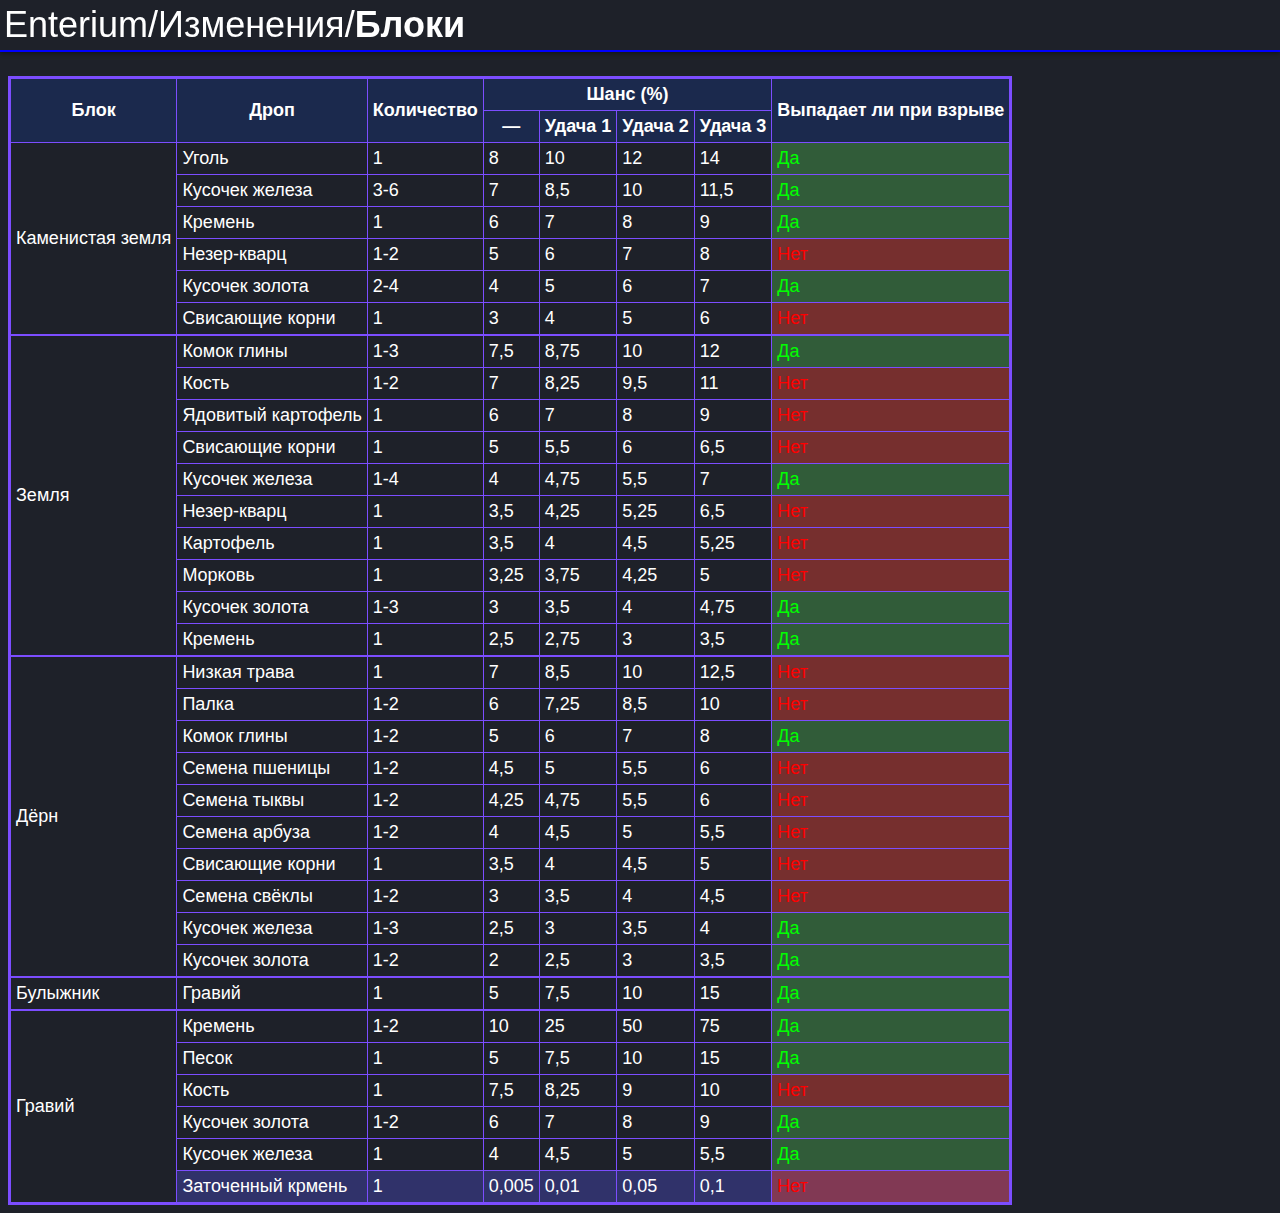
<file: changelog/loot_table/blocks/blocks.html>
<!DOCTYPE html>
<html lang="ru">

<head>
    <meta charset="UTF-8">
    <link rel="stylesheet" href="style.css">
    <script src="main.js" defer></script>
    <meta name="viewport" content="width=device-width, initial-scale=1">
    <title>Enterium</title>
</head>

<body>
    <header>
        <h1><a href="../../../index.html">Enterium</a>/<a href="../../changelog.html">Изменения</a>/<span
                id="logo">Блоки</span></h1>
    </header>
    <main>
        <table>
            <thead>
                <tr>
                    <th rowspan="2">Блок</th>
                    <th rowspan="2">Дроп</th>
                    <th rowspan="2">Количество</th>
                    <th colspan="4">Шанс (%)</th>
                    <th rowspan="2">Выпадает ли при взрыве</th>
                </tr>
                <tr id="head">
                    <th>—</th>
                    <th>Удача 1</th>
                    <th>Удача 2</th>
                    <th>Удача 3</th>
                </tr>
            </thead>
            <tbody>
                <tr>
                    <td rowspan="6">Каменистая земля</td>
                    <td>Уголь</td>
                    <td>1</td>
                    <td>8</td>
                    <td>10</td>
                    <td>12</td>
                    <td>14</td>
                    <td>Да</td>
                </tr>
                <tr>
                    <td>Кусочек железа</td>
                    <td>3-6</td>
                    <td>7</td>
                    <td>8,5</td>
                    <td>10</td>
                    <td>11,5</td>
                    <td>Да</td>
                </tr>
                <tr>
                    <td>Кремень</td>
                    <td>1</td>
                    <td>6</td>
                    <td>7</td>
                    <td>8</td>
                    <td>9</td>
                    <td>Да</td>
                </tr>
                <tr>
                    <td>Незер-кварц</td>
                    <td>1-2</td>
                    <td>5</td>
                    <td>6</td>
                    <td>7</td>
                    <td>8</td>
                    <td>Нет</td>
                </tr>
                <tr>
                    <td>Кусочек золота</td>
                    <td>2-4</td>
                    <td>4</td>
                    <td>5</td>
                    <td>6</td>
                    <td>7</td>
                    <td>Да</td>
                </tr>
                <tr>
                    <td>Свисающие корни</td>
                    <td>1</td>
                    <td>3</td>
                    <td>4</td>
                    <td>5</td>
                    <td>6</td>
                    <td>Нет</td>
                </tr>
            </tbody>
            <tbody>
                <tr>
                    <td rowspan="10">Земля</td>
                    <td>Комок глины</td>
                    <td>1-3</td>
                    <td>7,5</td>
                    <td>8,75</td>
                    <td>10</td>
                    <td>12</td>
                    <td>Да</td>
                </tr>
                <tr>
                    <td>Кость</td>
                    <td>1-2</td>
                    <td>7</td>
                    <td>8,25</td>
                    <td>9,5</td>
                    <td>11</td>
                    <td>Нет</td>
                </tr>
                <tr>
                    <td>Ядовитый картофель</td>
                    <td>1</td>
                    <td>6</td>
                    <td>7</td>
                    <td>8</td>
                    <td>9</td>
                    <td>Нет</td>
                </tr>
                <tr>
                    <td>Свисающие корни</td>
                    <td>1</td>
                    <td>5</td>
                    <td>5,5</td>
                    <td>6</td>
                    <td>6,5</td>
                    <td>Нет</td>
                </tr>
                <tr>
                    <td>Кусочек железа</td>
                    <td>1-4</td>
                    <td>4</td>
                    <td>4,75</td>
                    <td>5,5</td>
                    <td>7</td>
                    <td>Да</td>
                </tr>
                <tr>
                    <td>Незер-кварц</td>
                    <td>1</td>
                    <td>3,5</td>
                    <td>4,25</td>
                    <td>5,25</td>
                    <td>6,5</td>
                    <td>Нет</td>
                </tr>
                <tr>
                    <td>Картофель</td>
                    <td>1</td>
                    <td>3,5</td>
                    <td>4</td>
                    <td>4,5</td>
                    <td>5,25</td>
                    <td>Нет</td>
                </tr>
                <tr>
                    <td>Морковь</td>
                    <td>1</td>
                    <td>3,25</td>
                    <td>3,75</td>
                    <td>4,25</td>
                    <td>5</td>
                    <td>Нет</td>
                </tr>
                <tr>
                    <td>Кусочек золота</td>
                    <td>1-3</td>
                    <td>3</td>
                    <td>3,5</td>
                    <td>4</td>
                    <td>4,75</td>
                    <td>Да</td>
                </tr>
                <tr>
                    <td>Кремень</td>
                    <td>1</td>
                    <td>2,5</td>
                    <td>2,75</td>
                    <td>3</td>
                    <td>3,5</td>
                    <td>Да</td>
                </tr>
            </tbody>
            <tbody>
                <tr>
                    <td rowspan="10">Дёрн</td>
                    <td>Низкая трава</td>
                    <td>1</td>
                    <td>7</td>
                    <td>8,5</td>
                    <td>10</td>
                    <td>12,5</td>
                    <td>Нет</td>
                </tr>
                <tr>
                    <td>Палка</td>
                    <td>1-2</td>
                    <td>6</td>
                    <td>7,25</td>
                    <td>8,5</td>
                    <td>10</td>
                    <td>Нет</td>
                </tr>
                <tr>
                    <td>Комок глины</td>
                    <td>1-2</td>
                    <td>5</td>
                    <td>6</td>
                    <td>7</td>
                    <td>8</td>
                    <td>Да</td>
                </tr>
                <tr>
                    <td>Семена пшеницы</td>
                    <td>1-2</td>
                    <td>4,5</td>
                    <td>5</td>
                    <td>5,5</td>
                    <td>6</td>
                    <td>Нет</td>
                </tr>
                <tr>
                    <td>Семена тыквы</td>
                    <td>1-2</td>
                    <td>4,25</td>
                    <td>4,75</td>
                    <td>5,5</td>
                    <td>6</td>
                    <td>Нет</td>
                </tr>
                <tr>
                    <td>Семена арбуза</td>
                    <td>1-2</td>
                    <td>4</td>
                    <td>4,5</td>
                    <td>5</td>
                    <td>5,5</td>
                    <td>Нет</td>
                </tr>
                <tr>
                    <td>Свисающие корни</td>
                    <td>1</td>
                    <td>3,5</td>
                    <td>4</td>
                    <td>4,5</td>
                    <td>5</td>
                    <td>Нет</td>
                </tr>
                <tr>
                    <td>Семена свёклы</td>
                    <td>1-2</td>
                    <td>3</td>
                    <td>3,5</td>
                    <td>4</td>
                    <td>4,5</td>
                    <td>Нет</td>
                </tr>
                <tr>
                    <td>Кусочек железа</td>
                    <td>1-3</td>
                    <td>2,5</td>
                    <td>3</td>
                    <td>3,5</td>
                    <td>4</td>
                    <td>Да</td>
                </tr>
                <tr>
                    <td>Кусочек золота</td>
                    <td>1-2</td>
                    <td>2</td>
                    <td>2,5</td>
                    <td>3</td>
                    <td>3,5</td>
                    <td>Да</td>
                </tr>
            </tbody>
            <tbody>
                <tr>
                    <td>Булыжник</td>
                    <td>Гравий</td>
                    <td>1</td>
                    <td>5</td>
                    <td>7,5</td>
                    <td>10</td>
                    <td>15</td>
                    <td>Да</td>
                </tr>
            </tbody>
            <tbody>
                <tr>
                    <td rowspan="6">Гравий</td>
                    <td>Кремень</td>
                    <td>1-2</td>
                    <td>10</td>
                    <td>25</td>
                    <td>50</td>
                    <td>75</td>
                    <td>Да</td>
                </tr>
                <tr>
                    <td>Песок</td>
                    <td>1</td>
                    <td>5</td>
                    <td>7,5</td>
                    <td>10</td>
                    <td>15</td>
                    <td>Да</td>
                </tr>
                <tr>
                    <td>Кость</td>
                    <td>1</td>
                    <td>7,5</td>
                    <td>8,25</td>
                    <td>9</td>
                    <td>10</td>
                    <td>Нет</td>
                </tr>
                <tr>
                    <td>Кусочек золота</td>
                    <td>1-2</td>
                    <td>6</td>
                    <td>7</td>
                    <td>8</td>
                    <td>9</td>
                    <td>Да</td>
                </tr>
                <tr>
                    <td>Кусочек железа</td>
                    <td>1</td>
                    <td>4</td>
                    <td>4,5</td>
                    <td>5</td>
                    <td>5,5</td>
                    <td>Да</td>
                </tr>
                <tr class="artifact">
                    <td>Заточенный крмень</td>
                    <td>1</td>
                    <td>0,005</td>
                    <td>0,01</td>
                    <td>0,05</td>
                    <td>0,1</td>
                    <td>Нет</td>
                </tr>
            </tbody>
        </table>
    </main>
</body>

</html>
</file>
<file: main.css>
* {
    box-sizing: border-box;
}

html {
    scroll-behavior: smooth;
}

body {
    background-color: #1e1e1e;
    font-family: 'Gill Sans', 'Gill Sans MT', Calibri, 'Trebuchet MS', sans-serif;
    color: #f0f0f0;
    margin: 0;
}

header {
    background: linear-gradient(90deg, #3B523B, #DBFFD6, #729B6D);
    text-align: center;
    color: #2b1f1f;
    padding: 1rem;
}

header h1,
header h2 {
    font-size: 2.5rem;
}

h1,
h2,
h3 {
    margin: 0;
}

header a,
nav a {
    text-decoration: none;
}

header a:hover,
nav a:hover {
    text-decoration: underline;
}

nav,
footer {
    background-color: #222;
    padding: .75rem;
}

nav {
    position: sticky;
    top: 0;
    z-index: 1;
}

nav ul {
    display: flex;
    justify-content: center;
    gap: 2rem;
    margin: 0;
}

ul {
    list-style-type: none;
    margin-left: .5rem;
    padding: 0;
}

nav a,
strong {
    color: #9e9;
    font-weight: bold;
}

a {
    color: #f5d75b;
    text-decoration: underline;
    transition: color 0.2s;
}

main {
    margin: 2rem 1rem;
}

main:has(aside) {
    display: flex;
    align-items: flex-start;
    gap: 1.5rem;
}

main p,
main li,
ul,
article h3 {
    margin: .75rem 0;
}

main a:hover {
    color: #ffef9d;
}

main a:visited {
    color: #91a4d8;
}

section {
    background-color: #2a2a2a;
    padding: 1rem;
    border-radius: 12px;
    margin: 1.5rem auto;
}

section h2,
article h3,
aside h2 {
    color: #b0ffb0;
}

section h2,
aside h2 {
    border-bottom: 1px solid #555;
    padding-bottom: .5rem;
}

footer {
    color: #ccc;
    text-align: center;
    margin-top: 2rem;
    font-size: 0.9rem;
}

footer p {
    margin: 0;
}



aside {
    flex: 0 0 max-content;
    align-self: start;
    position: sticky;
    top: 4rem;
}

aside,
article {
    background-color: #fff1;
    padding: 1rem;
    border-radius: 8px;
    box-shadow: 0 0 4px #fff6;
}

.container {
    display: flex;
    flex-direction: column;
    gap: 1.5rem;
}

.content {
    flex: 1;
}

img.item {
    image-rendering: pixelated;
    width: 16px;
    height: 16px;
    position: relative;
    top: 2px;
    margin-right: .2rem;
}



@media screen and (width <=768px) {
    main:has(aside) {
        flex-direction: column;
    }

    main:has(aside) aside {
        position: static;
        width: 100%;
    }
}

@media screen and (width <=425px) {
    nav ul {
        gap: 1rem;
    }
}

@media screen and (width <=375px) {
    nav ul {
        gap: .5rem;
    }
}

@media screen and (width <=320px) {
    nav ul {
        font-size: .9rem;
        gap: .25rem;
    }
}
</file>
<file: changelog/style.css>
header a {
    color: inherit;
}

h1 {
    color: #b0ffb0;
}
</file>
<file: changelog/loot_table/blocks/style.css>
body {
    background-color: #1e2129;
    color: #fff;
    font-size: 18px;
    font-family: 'Gill Sans', 'Gill Sans MT', Calibri, 'Trebuchet MS', sans-serif;
    margin: 0;
}

header {
    padding: 4px;
    backdrop-filter: blur(3px);
    border-bottom: 2px solid #00f;
    box-shadow: 0 2px 4px rgba(0, 0, 0, .33);
    margin-bottom: 16px;
    position: sticky;
    top: 0;
}

h1 {
    font-weight: 100;
    margin: 0;
}

a {
    color: inherit;
    font-size: 20px;
    text-decoration: none;
}

a:hover {
    text-decoration: underline;
}

h1 a {
    font-size: inherit;
}

#logo {
    font-weight: 900;
}

main {
    width: 100%;
    overflow-x: auto;
}

table {
    margin: 8px;
    border-collapse: collapse;
    border: 3px solid #7c4dff;
    border-radius: 16px;
}

tr:hover {
    background-color: #5a5aff1e;
}

td:hover,
th:hover {
    background-color: #5a5aff52;
}

th {
    font-weight: bold;
    padding: 5px;
    background-color: #1b294d;
    border: 1px solid #7c4dff;
}

td {
    border: 1px solid #7c4dff;
    padding: 5px;
}

tbody {
    border-bottom: 2px solid #7c4dff;
}

.artifact {
    background-color: #5a5aff4e;
}
</file>
<file: text_format.css>
.uncommon {
    color: #ffff55;
}

.rare {
    color: #55ffff;
}

.epic {
    color: #ff55ff;
}



.trim,
.material,
.effect {
    font-weight: bold;
}

.trim {
    font-size: 1.2rem;
}

.material.amethyst {
    color: #c98ff3;
}

.material.copper {
    color: #e3826c;
}

.material.diamond {
    color: #cbfff5;
}

.material.emerald {
    color: #82f6ad;
}

.material.gold {
    color: #fffd90;
}

.material.iron {
    color: #c5d2d4;
}

.material.lapis {
    color: #416e97;
}

.material.quartz {
    color: #f2efed;
}

.material.netherite {
    color: #5a575a;
}

.material.redstone {
    color: #e62008;
}

.material.resin {
    color: #ffc354;
}



.effect.dolphins_grace {
    color: #88a3be;
}

.effect.conduit_power {
    color: #1dbfcd;
}

.effect.speed {
    color: #33ebff;
}

.effect.slowness {
    color: #89addd;
}

.effect.strength {
    color: #fcc500;
}

.effect.weakness {
    color: #474c43;
}

.effect.regeneration {
    color: #cc5ba0;
}

.effect.health_boost {
    color: #f57c23;
}

.effect.resistance {
    color: #8f45ed;
}
</file>
<file: loot_table/style.css>
header a {
    color: inherit;
}

h1 {
    color: #b0ffb0;
}

#loot-cards {
    display: flex;
    flex-direction: column;
    gap: 1rem;
    margin-top: 1.5rem;
}

.loot-block {
    background-color: #2a2a2a;
    padding: 0;
    border-radius: 8px;
    overflow: hidden;
}

.loot-header {
    background: #333;
    color: #b0ffb0;
    font-size: 1.1rem;
    padding: 0.75rem 1rem;
    display: flex;
    align-items: center;
    gap: 0.5rem;
    cursor: pointer;
    border: none;
    width: 100%;
}

.loot-header::after {
    content: "▶";
    margin-left: auto;
    transition: transform .3s;
}

.loot-header.open::after {
    transform: rotate(90deg);
}

.loot-header img.item {
    width: 20px;
    height: 20px;
    image-rendering: pixelated;
}

.loot-header:hover {
    background: #3b3b3b;
}

.loot-content {
    display: none;
    background: #222;
    max-height: 0;
    overflow: hidden;
    transition: max-height .5s ease-in-out;
}

.loot-content.open {
    display: block;
}

.loot-content table {
    width: 100%;
    border-collapse: collapse;
}

.loot-content tr:nth-child(even) {
    background-color: #1d1d1d;
}

.loot-content th,
.loot-content td {
    border: 1px solid #444;
    padding: 0.5rem;
}

.loot-content th {
    background: #333;
    color: #9e9;
}
</file>
<file: trims/style.css>
header a {
    color: inherit;
}

h1 {
    color: #b0ffb0;
}

img.head {
    width: 24px;
    height: 24px;
}
</file>
